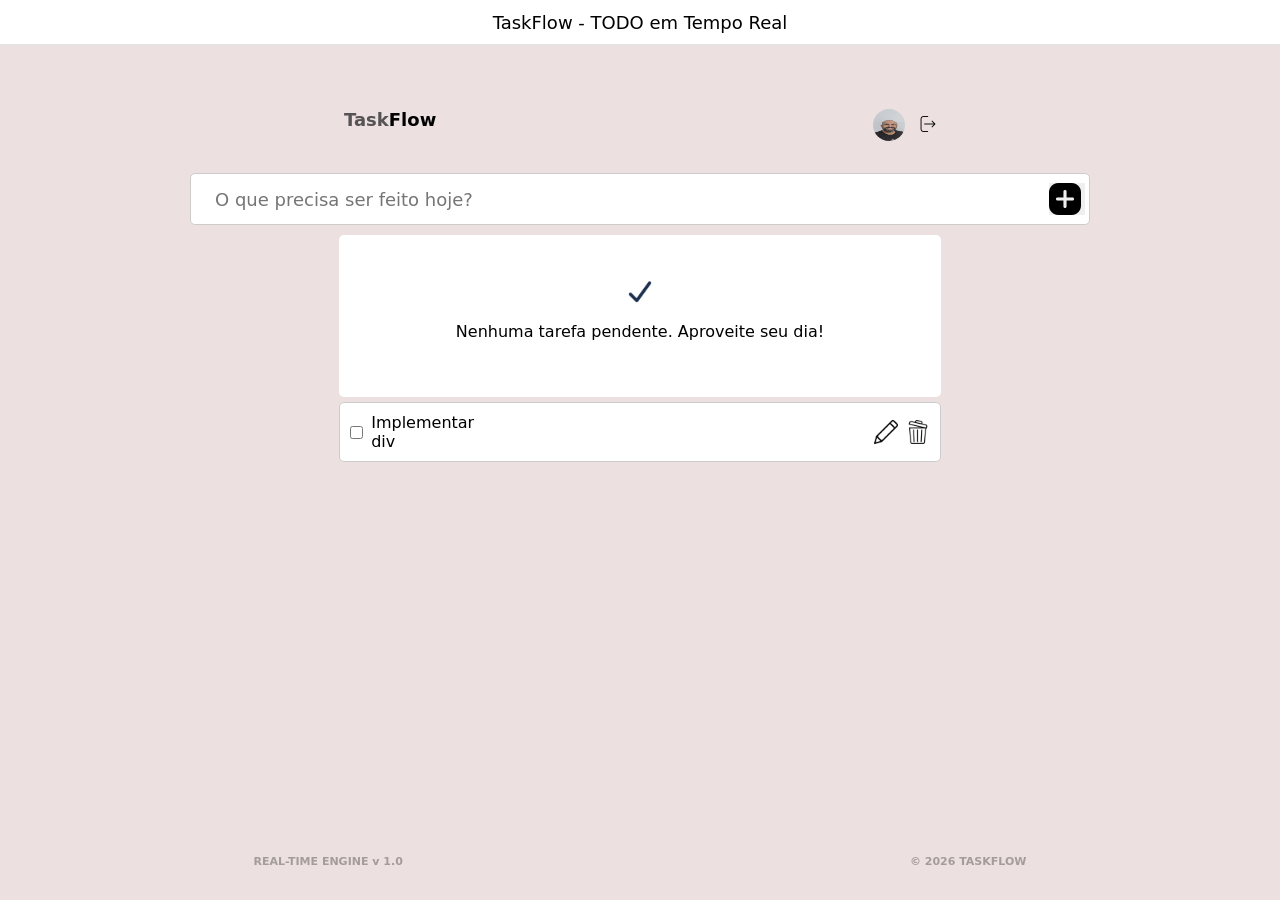
<file: index.html>
<!DOCTYPE html>
<html lang="pt-br">

<head>
    <meta charset="UTF-8">
    <meta name="viewport" content="width=device-width, initial-scale=1.0">
    <link rel="stylesheet" href="reset.css">
    <link rel="stylesheet" href="index.css">
    <title>TaskFlow App</title>
</head>

<body>

    <div class="sub-header">TaskFlow - TODO em Tempo Real</div>

    <div class="flex-container">

        <div class="header">
            <h1>Task<span>Flow</span></h1>
            <img src="./img/perfil.png" alt="foto-do-perfil-usuario" id="perfil">
            <button id="button-exit">
            <img src="./img/sair.png" alt="botão-sair" id="img-sair">
            </button>

        </div>

        <div class="add-task">
            <input type="text" placeholder="O que precisa ser feito hoje?" id="input-add-task">
            <button class="button-plus"><img src="./img/plus.png" alt="botão-cadastrar" class="button-plus"></button>
        </div>

        <div class="text-center">
            <img src="./img/check.png" alt="ícone check" style="width:32px;height:32px;">
            <p>Nenhuma tarefa pendente. Aproveite seu dia!</p>
        </div>
        <div class="task">
            <input type="checkbox" id="tarefa">
            <p>Implementar div</p>
            <button id="caneta">
            <img  src="./img/pen.png" alt="caneta" style="width: 24px; height: 24px;">
            </button>
            <button>
            <img src="./img/trash.png" alt="licheira" style="width: 24px; height: 24px;">
            </button>
        </div>

    </div>

    <footer>
        <span>REAL-TIME ENGINE v 1.0</span>
        <span>© 2026 TASKFLOW</span>
    </footer>


</body>

</html>
</file>
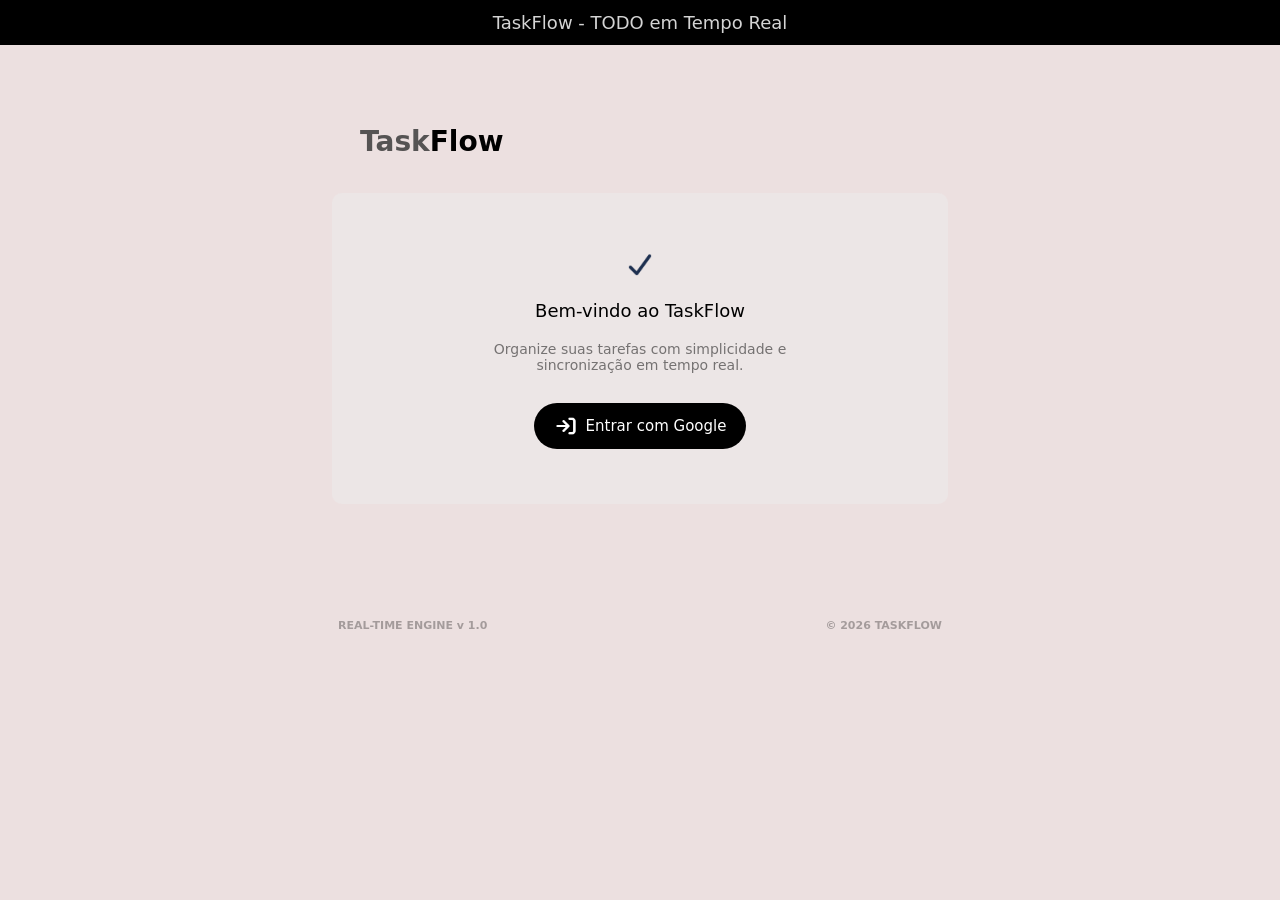
<file: login.html>
<!DOCTYPE html>
<html lang="en">

<head>
    <meta charset="UTF-8">
    <meta name="viewport" content="width=device-width, initial-scale=1.0">
    <link rel="stylesheet" href="reset.css">
    <link rel="stylesheet" href="login.css">
    <title>TaskFlow</title>
</head>

<body>

    <div class="section-center">
        TaskFlow - TODO em Tempo Real
    </div>

    <div class="flex-container">

        <div class="title">
            <h1>Task<span>Flow</span></h1>
        </div>

        <div class="welcome">
            <img src="./img/check.png" alt="icone" style="width:32px;height:32px;">
            <h2>Bem-vindo ao TaskFlow</h2>
            <p>Organize suas tarefas com simplicidade e<br>sincronização em tempo real.</p>
            <button><img src="./img/enter.png" alt="icone-entrar">Entrar com Google</button>
        </div>
    </div>
    <footer>
        <span>REAL-TIME ENGINE v 1.0</span>
        <span>© 2026 TASKFLOW</span>
    </footer>
</body>

</html>
</file>
<file: index.css>
.sub-header{
    background: #FFFFFF;
    width: 100%;
    color: #000000;
    font-weight: 500;
    font-size: 18px;
    height: 45px;
    padding: 8px;
    display: flex;
    justify-content: center;
    align-items: center;
    border-bottom: 1px solid light-dark(#e2e3e4, #333);
}

.flex-container{
    min-height: 90vh;
    display: flex;
    flex-direction: column;
    justify-content: flex-start;
    align-items: center;
}

.header{
    margin: 0px 11px;
    padding: 64px 24px 32px;
    width: 50%;
    display: flex;
    justify-content: space-between;
    gap: 15px;
}

.header h1{
    font-size: 18px;
    color: #555353;
}

h1 span{
    color: #000000;
}

.header #perfil{
    width: 32px;
    height: 32px;
    border-radius: 50%;
    margin-inline-start: auto;
    
}

.header #img-sair{
    height: 16px;
}

.header #button-exit{
    border: none;
    cursor: pointer;
    background-color: rgb(236 224 224);
    transition: all 0.3s ease;
}

.header #button-exit:active{
    opacity: 0.7;
    transform: scale(1.05);

}

.add-task{
    width: 100vh;
    height: auto;
    display: flex;
    border: 1px solid #ccc;
    border-radius: 5px;
    overflow: hidden;
    background: #FFFFFF;

}

#input-add-task{
    width: 100%;
    height: 50px;
    border: none;
    border-radius: 7px;
    padding: 15px 24px;
    font-size: 18px;
    flex-grow: 1;
}

#input-add-task:focus{
    outline: none;
}

.button-plus{
    width: auto;
    height: 32px;
    border: none;
    align-self: center;
    cursor: pointer; 
    margin-right: 4px;
    transition: all 0.5s ease-in-out;
}

.button-plus:active{
    opacity: 0.4;
    transform: scale(0.95);
}


.text-center{
    width: 47%;
    height: auto;
    display: flex;
    flex-direction: column;
    justify-content: center;
    align-items: center;
    padding: 40px;
    line-height: 50px;
    background: #FFFFFF;
    margin-top: 10px;
    border-radius: 5px;
}

.task{
    width: 47%;
    height: 5%;
    display: flex;
    justify-content: flex-start;
    align-items: center;
    gap: 8px;
    border: 1px solid #ccc;
    border-radius: 5px;
    overflow: hidden;
    background: #FFFFFF;
    padding: 10px;
    margin-top: 5px;

}

.task button{
    display: flex;
    margin-inline-start: auto;
    border: none;
    background-color: #FFFFFF;
    cursor: pointer;
    transition: all 0.3s ease;
}

.task #caneta{
    display: flex;
    margin-inline-start: 65%;
}

.task button:active{
    opacity: 0.4;
    transform: scale(0.95);
}

footer{
    display: flex;
    justify-content: space-around;
    align-items: flex-end;
    font-size: 11px;  
    font-weight: 600;
    opacity: 0.3;
}
</file>
<file: login.css>
.section-center{
    background: #000000;
    width: 100%;
    color: #D4D4D4;
    font-weight: 500;
    font-size: 18px;
    height: 45px;
    display: flex;
    justify-content: center;
    align-items: center;
}

.flex-container{
    padding: 80px;
    display: flex;
    flex-direction: column;
    justify-content: center;
    align-items: center; 
}

.title{
    font-size: 14px;
    color: #555353;
    align-self: baseline;
    margin-left: 280px;
}

.title span{
    color: #000000;
}

.welcome{
    background-color: #ece6e6;
    width: 55%;
    padding: 55px;
    margin: 35px;
    border-radius: 10px;

    display: flex;
    flex-direction: column;
    justify-content: center;
    align-items: center;
    gap: 20px;
}

.welcome h2{
    /* color: #555353; */
    font-weight: 500;
    font-size: 18px;
}

.welcome p{
    text-align: center;
    font-size: 14px;
    font-weight: 500;
    opacity: calc(0.5);
}

.welcome button{
    background: #000000;
    color: #FFFFFF;
    border: none;
    border-radius: 25px;
    padding: 8px 20px;
    font-size: 15px;
    font-weight: 400;
    line-height: 30px;
    display: flex;
    justify-content: center;
    align-items: center;
    gap: 8px;
    margin-top: 10px;
    cursor: pointer;
    transition: all 0.5s ease;
}

button:active{
    opacity: 0.6;
    transform: scale(0.95);
}

.welcome button img{
    width:24px;
    height:24px;
    filter: brightness(0) invert(1);
}

footer{
    display: flex;
    justify-content: space-evenly;  
    align-items: center;
    font-size: 11px;  
    font-weight: 600;
    opacity: 0.3;
}

@media(max-width: 480px) {

    .section-center, .welcome p button{
        font-size: 14px;
         height: 30px;
    }
    
    .flex-container{
        padding: 0;
        margin: 50px 20px;
    }

    .title{
        margin: 0px;
        font-size: 12px;
    }

    .welcome{
        width: 90%;
    }

    .welcome img{
        width: 16px;
        height: 16px;
    }

    footer{
        margin-top: 50%;
        margin-bottom: 0;
    }
}

@media(max-width: 768px){
    .title{
        margin: 0px;
    }

    .welcome{
        margin: 100px;
    }

    footer{
        margin-top: 20%;
    }
}
</file>
